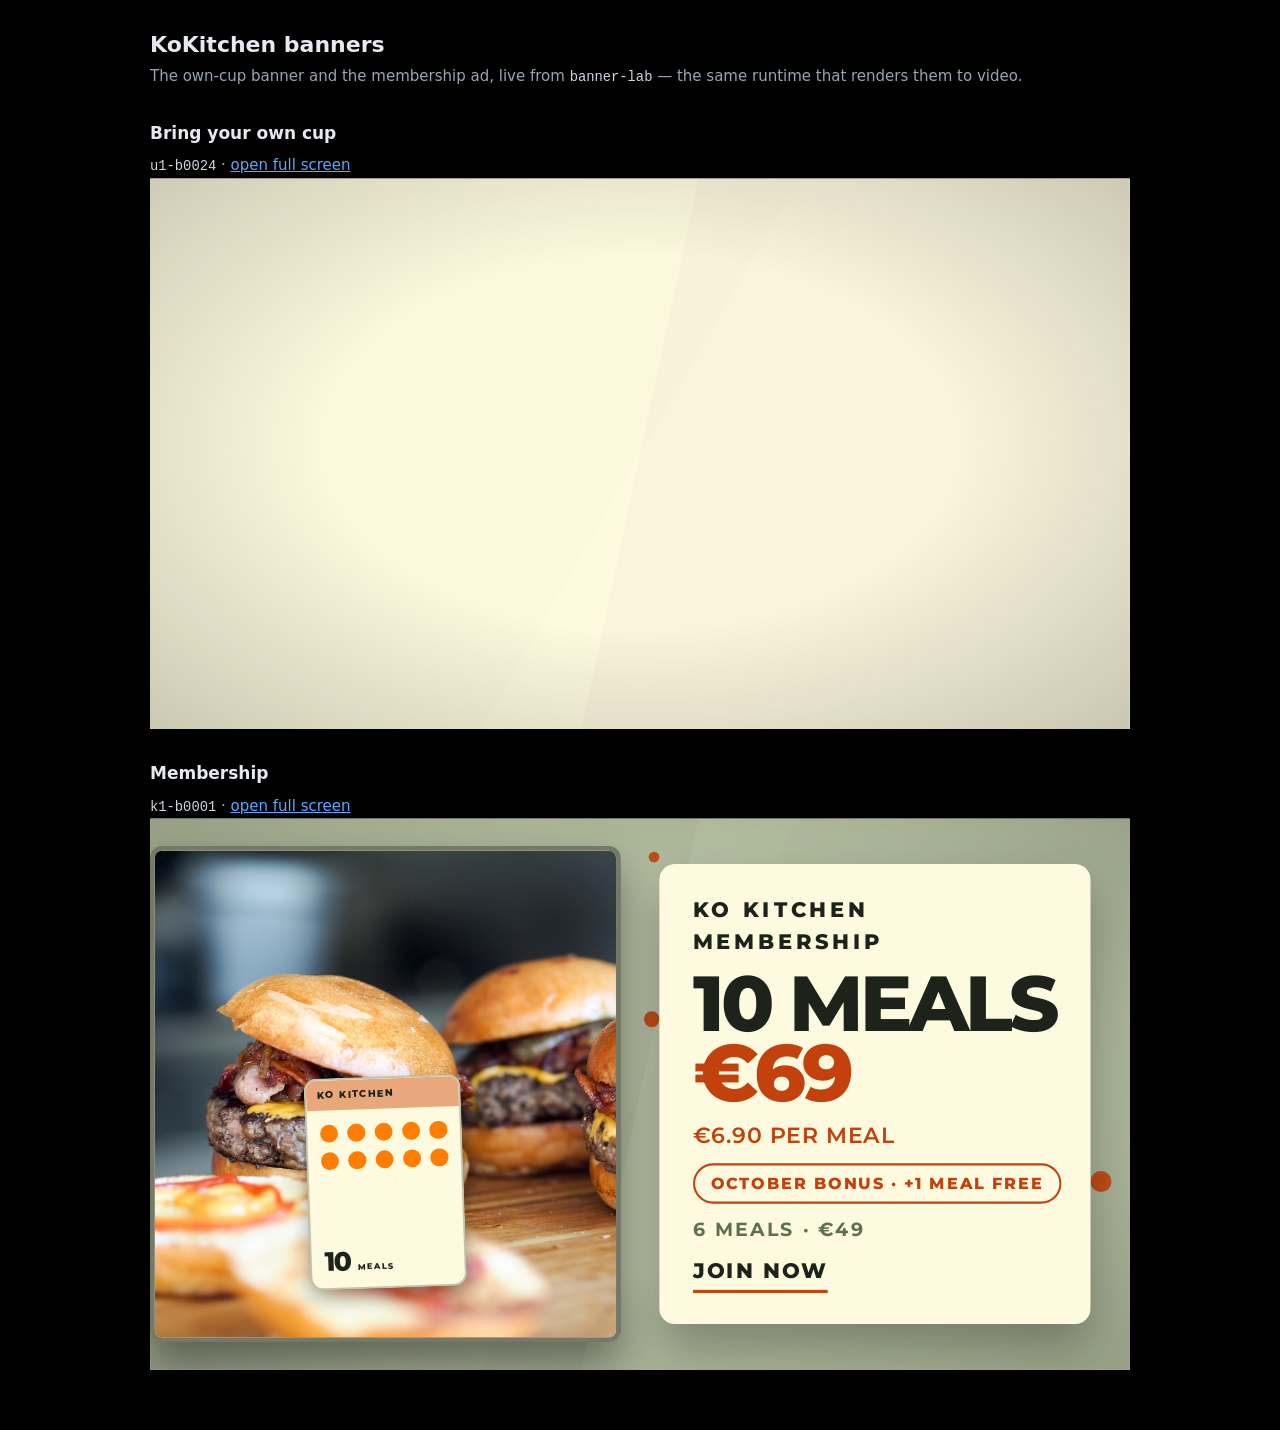
<file: index.html>
<!doctype html>
<html lang="en">
<head>
<meta charset="utf-8">
<meta name="viewport" content="width=device-width, initial-scale=1">
<title>KoKitchen banners — own cup and membership</title>
<link rel="icon" href="data:,">
<link rel="stylesheet" href="lab.css">
<link rel="stylesheet" href="play.css">
</head>
<body>
<div class="wrap">
  <h1>KoKitchen banners</h1>
  <p class="sub">The own-cup banner and the membership ad, live from <code>banner-lab</code> — the same
  runtime that renders them to video.</p>

  <h2>Bring your own cup</h2>
  <p class="meta"><code>u1-b0024</code> · <a href="own-cup.html">open full screen</a></p>
  <div class="frame" id="byoc"></div>

  <h2>Membership</h2>
  <p class="meta"><code>k1-b0001</code> · <a href="membership.html">open full screen</a></p>
  <div class="frame" id="membership"></div>
</div>
<script src="vendor/gsap.min.js"></script>
<script>
  const fail = (m) => { const d = document.createElement("div"); d.className = "error"; d.textContent = m; document.body.appendChild(d); };
  window.addEventListener("error", (e) => fail(`${e.message} @ ${e.filename || "?"}:${e.lineno || 0}`));
  window.addEventListener("unhandledrejection", (e) => fail(`rejected: ${e.reason}`));
</script>
<script type="module">
  import { play } from "./play.mjs";
  await Promise.all([
    play("u1-b0024", document.getElementById("byoc")),
    play("k1-b0001", document.getElementById("membership")),
  ]);
</script>
</body>
</html>
</file>
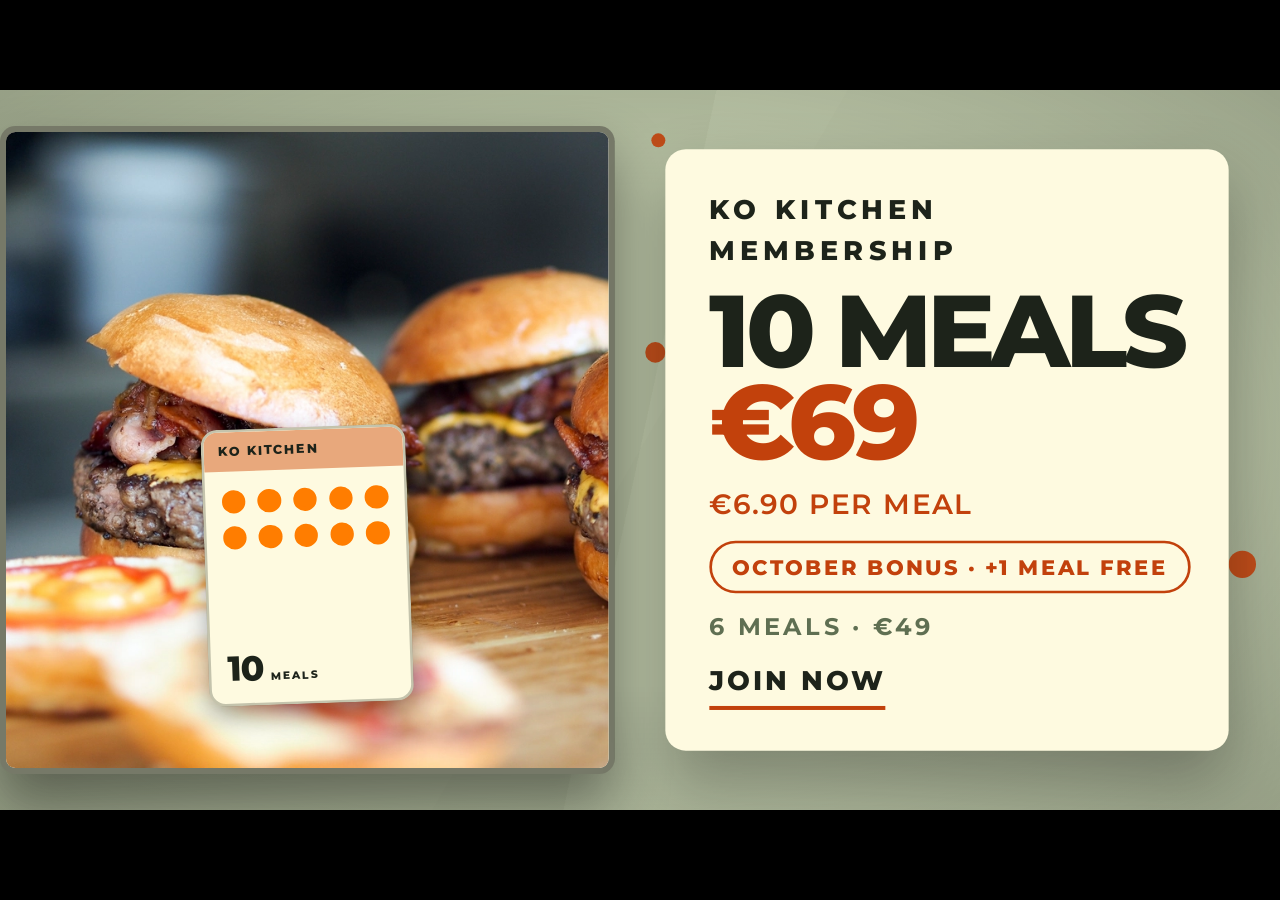
<file: membership.html>
<!doctype html>
<html lang="en">
<head>
<meta charset="utf-8">
<meta name="viewport" content="width=device-width, initial-scale=1">
<title>Membership ad — KoKitchen banner</title>
<link rel="icon" href="data:,">
<link rel="stylesheet" href="lab.css">
<link rel="stylesheet" href="play.css">
</head>
<body>
<div id="host"></div>
<script src="vendor/gsap.min.js"></script>
<script>
  const fail = (m) => { const d = document.createElement("div"); d.className = "error"; d.textContent = m; document.body.appendChild(d); };
  window.addEventListener("error", (e) => fail(`${e.message} @ ${e.filename || "?"}:${e.lineno || 0}`));
  window.addEventListener("unhandledrejection", (e) => fail(`rejected: ${e.reason}`));
</script>
<script type="module">
  import { play } from "./play.mjs";
  // `k1-b0001` is the Membership deck's first Banner: 10 MEALS · €69, €6.90 per meal, October
  // bonus, 6 meals · €49, JOIN NOW. Any other id in banners.json works through ?id=.
  const id = new URLSearchParams(location.search).get("id") || "k1-b0001";
  await play(id, document.getElementById("host"));
</script>
</body>
</html>
</file>
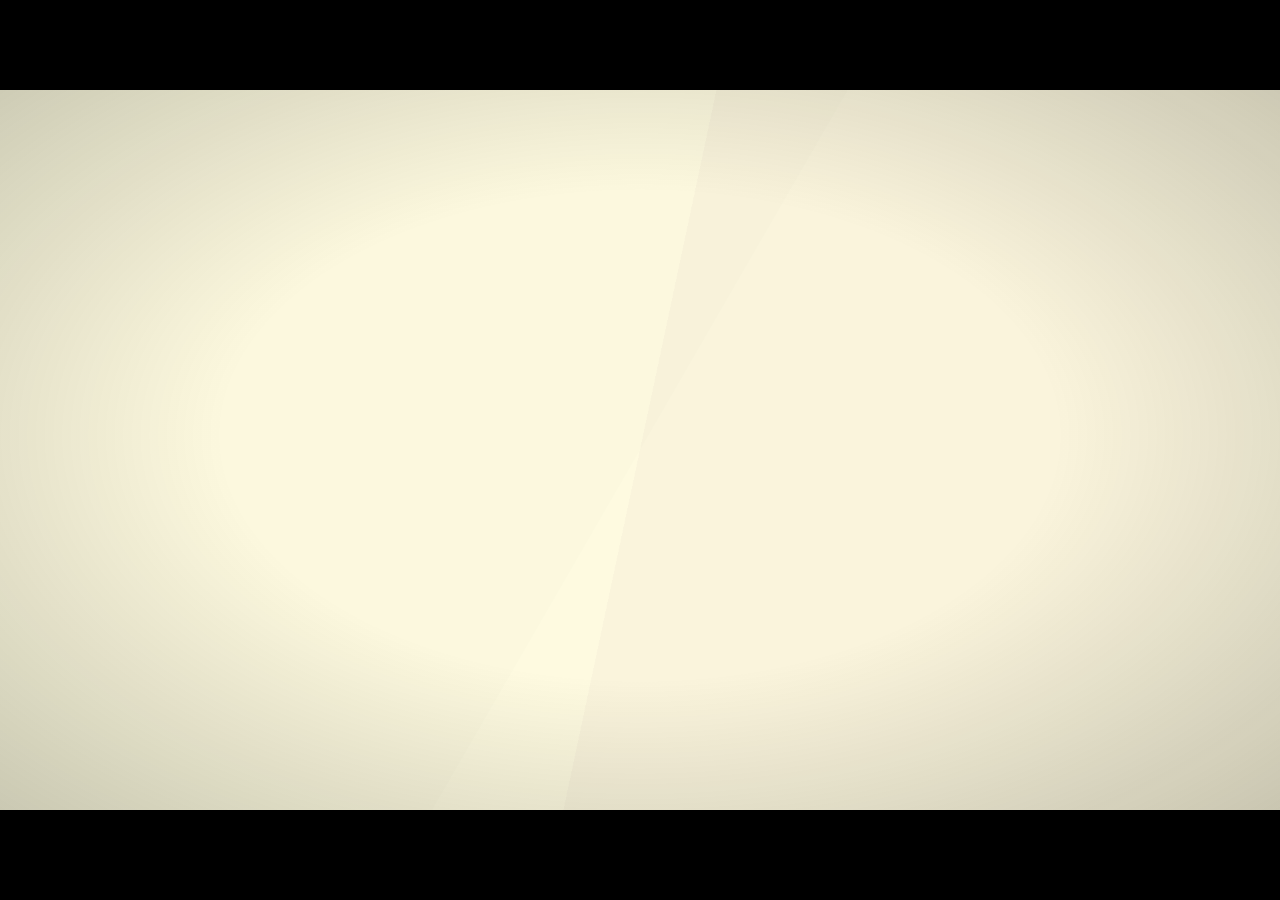
<file: own-cup.html>
<!doctype html>
<html lang="en">
<head>
<meta charset="utf-8">
<meta name="viewport" content="width=device-width, initial-scale=1">
<title>Bring your own cup — KoKitchen banner</title>
<link rel="icon" href="data:,">
<link rel="stylesheet" href="lab.css">
<link rel="stylesheet" href="play.css">
</head>
<body>
<div id="host"></div>
<script src="vendor/gsap.min.js"></script>
<script>
  // A module that throws never reaches its own handler, so the reporter must be classic.
  const fail = (m) => { const d = document.createElement("div"); d.className = "error"; d.textContent = m; document.body.appendChild(d); };
  window.addEventListener("error", (e) => fail(`${e.message} @ ${e.filename || "?"}:${e.lineno || 0}`));
  window.addEventListener("unhandledrejection", (e) => fail(`rejected: ${e.reason}`));
</script>
<script type="module">
  import { play } from "./play.mjs";
  // `u1-b0024` is the own-cup Banner we rendered to video (`tv-poster.mjs`). Any other id in
  // banners.json works through ?id=.
  const id = new URLSearchParams(location.search).get("id") || "u1-b0024";
  await play(id, document.getElementById("host"));
</script>
</body>
</html>
</file>
<file: lab.css>
/*
 * lab.css — the banner design system for the lab.
 *
 * Every banner is authored at 1920x1080 and previewed with a CSS transform, so one
 * stylesheet covers both the gallery thumbnail and the full-size render.
 *
 * All inner sizes are `calc(var(--u) * N)`. `--u` is set per banner by lab.js
 * (min(width, height*1.78)/100 = 19.2px at 1080p).
 *
 * Two rules shape everything else:
 *   1. The background always moves. It is three oversized gradient sheets sliding past each
 *      other on an `alternate` ease, never a still image.
 *   2. Text only ever sits on `--panel`, never on the sliding background. That is what makes
 *      a moving background safe: the panel is opaque enough that the text contrast is a
 *      property of the palette, not of whatever colour happens to be sliding past.
 */

/* ------------------------------------------------------------------ type */
/* KoKitchen is Montserrat. Self-hosted so a render never depends on the network. */
@font-face { font-family: "Montserrat"; font-style: normal; font-weight: 400; font-display: block; src: url("vendor/montserrat-latin-400.woff2") format("woff2"); }
@font-face { font-family: "Montserrat"; font-style: normal; font-weight: 500; font-display: block; src: url("vendor/montserrat-latin-500.woff2") format("woff2"); }
@font-face { font-family: "Montserrat"; font-style: normal; font-weight: 600; font-display: block; src: url("vendor/montserrat-latin-600.woff2") format("woff2"); }
@font-face { font-family: "Montserrat"; font-style: normal; font-weight: 700; font-display: block; src: url("vendor/montserrat-latin-700.woff2") format("woff2"); }
@font-face { font-family: "Montserrat"; font-style: normal; font-weight: 800; font-display: block; src: url("vendor/montserrat-latin-800.woff2") format("woff2"); }
@font-face { font-family: "Anton"; font-style: normal; font-weight: 400; font-display: block; src: url("vendor/anton-latin-400.woff2") format("woff2"); }
/* The Deli Club source sets its headline and its figure in a high-contrast serif. Playfair
   Display is the closest OFL match to it, so the campaign's type treatment has one; the
   general decks do not use it, because the house voice is Montserrat and Anton. Variable
   font: one file covers 400-900. */
@font-face { font-family: "Playfair Display"; font-style: normal; font-weight: 400 900; font-display: block; src: url("vendor/playfair-display-latin-var.woff2") format("woff2"); }

/* ------------------------------------------------------------------ shell */
.bn {
  position: relative;
  width: var(--w);
  height: var(--h);
  overflow: hidden;
  background: var(--bg);
  color: var(--ink);
  /* Which side of its box the photo is anchored to. `faceEdge()` moves it off 50% for a photo
     that declares a sliced edge, so the cut lands on the canvas border instead of mid-frame. */
  --edge-x: 50%;
  font-family: "Montserrat", system-ui, -apple-system, "Helvetica Neue", Arial, sans-serif;
  font-weight: 500;
  isolation: isolate;
  user-select: none;
}
.bn * { box-sizing: border-box; margin: 0; }
.bn__layer { position: absolute; inset: 0; }

/* ------------------------------------------------------------------ background
 * The brief's effect, exactly: a hard 50/50 split of two colours, thrown to twice the
 * canvas width, sliding -25% -> +25% on an alternate ease. Three of them at different
 * speeds and directions never settle, which is what makes the banner feel alive even
 * while the copy is still.
 *
 * Each sheet's duration divides half the loop, so the composite is identical at t=0 and
 * t=LOOP and the export can loop without a jump.
 *
 * How FAR each sheet travels is scaled by --energy, which follows the Phase. A sheet is 2x
 * the canvas width and overhangs 50% on each side, so +-25% of its own width is exactly what
 * covers the canvas at energy 1; every lower value still covers it, and travels proportionally
 * less. The sheets never stop - they only stop competing with the copy.
 */
.bn__bg { position: absolute; inset: 0; z-index: 0; overflow: hidden; }
.bn__bgBase { position: absolute; inset: 0; }

/* Registered, so the value interpolates. An unregistered custom property is a string, and
 * `calc(-25% * var(--energy))` inside a keyframe would then never animate.
 *
 * The curve that drives it is NOT here: it lives in space.mjs as BG_ENERGY_CURVES and is
 * applied by the GSAP timeline, so that `seek(t)` freezes the background at the same moment
 * as the elements. `flat` is the control and never touches this value. */
@property --energy { syntax: "<number>"; inherits: true; initial-value: 1; }

.bn__slide {
  position: absolute;
  top: 0; bottom: 0; left: -50%; right: -50%;
  background-image: linear-gradient(var(--ang, -60deg), var(--a) 50%, var(--b) 50%);
  opacity: var(--op, .5);
  animation: kkSlide var(--dur, 3s) ease-in-out infinite;
  will-change: transform;
}
@keyframes kkSlide {
  0%   { transform: translateX(calc(-25% * var(--energy, 1))); }
  100% { transform: translateX(calc(25% * var(--energy, 1))); }
}

.bn__slide--stripes {
  background-image:
    repeating-linear-gradient(var(--ang), var(--a) 0 calc(var(--u) * 2.2), transparent calc(var(--u) * 2.2) calc(var(--u) * 4.4)),
    linear-gradient(var(--ang), var(--a) 50%, var(--b) 50%);
}
.bn__slide--dots {
  background-image:
    radial-gradient(circle, var(--a) 0 calc(var(--u) * 1.05), transparent calc(var(--u) * 1.05)),
    linear-gradient(var(--ang), var(--a) 50%, var(--b) 50%);
  background-size: calc(var(--u) * 8) calc(var(--u) * 8), 100% 100%;
}
.bn__slide--rays {
  background-image:
    repeating-conic-gradient(from 0deg at 50% 50%, var(--a) 0 5deg, transparent 5deg 15deg),
    linear-gradient(var(--ang), var(--a) 50%, var(--b) 50%);
}
.bn__slide--mesh {
  background-image:
    radial-gradient(ellipse 60% 60% at 28% 30%, var(--a) 0%, transparent 62%),
    radial-gradient(ellipse 55% 55% at 74% 68%, var(--b) 0%, transparent 60%),
    linear-gradient(var(--ang), var(--a) 50%, var(--b) 50%);
}

/* a soft vignette so type and product keep their edge over a busy background */
.bn__vignette {
  position: absolute; inset: 0; z-index: 1; pointer-events: none;
  background: radial-gradient(ellipse at 50% 48%, transparent 46%, rgba(0, 0, 0, .34) 100%);
}
.bn--light .bn__vignette {
  background: radial-gradient(ellipse at 50% 48%, transparent 46%, rgba(29, 35, 26, .22) 100%);
}

/* The light a `spotlight-hero` Hook wins attention with.
 *
 * A layer rather than a filter on the object: a bloom has to be *behind* the cup to read as light
 * on the ground, and it has to be able to move on its own beat, which a filter cannot. It is the
 * only element a communication hypothesis adds, and it is only built when the Hook's plan asks for
 * one, so no Banner without a Hook has it.
 *
 * It is anchored on `--glow-x`/`--glow-y`, which the renderer sets to sit under the product
 * whichever side the layout put it on - the same anchor a future spotlight treatment would use.
 * `opacity: 0` in the stylesheet, not in the timeline: a Banner that never builds a timeline (a
 * Composition still, a contact sheet) must not show a light that only a timeline can take away. */
.bn__halo {
  position: absolute; inset: -8%; z-index: 2; pointer-events: none; opacity: 0;
  background: radial-gradient(
    closest-side at var(--glow-x, 72%) var(--glow-y, 48%),
    color-mix(in srgb, var(--accent) 74%, transparent) 0%,
    color-mix(in srgb, var(--accent) 34%, transparent) 44%,
    transparent 76%);
}

/* ------------------------------------------------------------------ decorations */
.bn__decor { position: absolute; inset: 0; z-index: 2; pointer-events: none; }
.bn__decor > * { position: absolute; }
.bn__decor svg { width: 100%; height: 100%; display: block; }

.bn__splash { border-radius: 50% 42% 55% 45% / 48% 52% 44% 56%; background: var(--accent); opacity: .82; }
.bn__ring { border-radius: 50%; border: calc(var(--u) * .7) solid var(--accent); }
.bn__ring--dashed { border-style: dashed; }
.bn__dot { border-radius: 50%; background: var(--accent2); }
.bn__star { background: var(--accent2); clip-path: polygon(50% 0%, 60% 38%, 100% 50%, 60% 62%, 50% 100%, 40% 62%, 0% 50%, 40% 38%); }
.bn__streak { background: var(--accent); border-radius: calc(var(--u) * 1); transform: rotate(-24deg); }
.bn__bubble { border-radius: 50%; border: calc(var(--u) * .35) solid color-mix(in srgb, var(--accent) 62%, transparent); }
.bn__doodle { border-radius: 50%; border: calc(var(--u) * .5) solid var(--accent); opacity: .55; }
/* the campaign's marks: a dot and a tick, small and in the accent, never a shape that could be
   mistaken for a product or a second headline */
.bn__pip { border-radius: 50%; background: var(--accent); opacity: .9; }
.bn__tick { background: var(--accent); border-radius: calc(var(--u) * .3); opacity: .85; }
.bn__flame { background: linear-gradient(0deg, var(--accent) 0%, var(--accent2) 100%);
  clip-path: polygon(50% 0%, 68% 30%, 82% 18%, 88% 52%, 100% 66%, 78% 100%, 22% 100%, 0% 66%, 12% 52%, 18% 18%, 32% 30%); }

/* ------------------------------------------------------------------ product media */
.bn__media { position: absolute; z-index: 3; display: flex; align-items: center; justify-content: center; }
.bn__img { width: 100%; height: 100%; object-fit: cover; object-position: var(--edge-x) 50%; display: block; }
/* Mirroring a sliced photo, not the box: the standalone `scale` property, so a treatment that
   rotates `.bn__media` with `transform` and a Timeline that animates it are both unaffected. */
.bn--mirror .bn__img { scale: -1 1; }

/* cutoutFloat — the photo floats free, so it must already have alpha */
.bn--prod-cutoutFloat .bn__img {
  object-fit: contain;
  filter: drop-shadow(0 calc(var(--u) * 1.6) calc(var(--u) * 2.2) rgba(0, 0, 0, .42));
}
.bn--prod-framed .bn__media { background: var(--panel); border-radius: calc(var(--u) * 1.2); overflow: hidden;
  box-shadow: 0 calc(var(--u) * 2.2) calc(var(--u) * 4.2) rgba(0, 0, 0, .42);
  /* ink is light on a dark palette and dark on a light one, so one rule frames both */
  border: calc(var(--u) * .5) solid color-mix(in srgb, var(--ink) 60%, transparent); }
.bn--prod-circleMask .bn__media { border-radius: 50%; overflow: hidden; border: calc(var(--u) * 1.1) solid var(--accent);
  box-shadow: 0 calc(var(--u) * 1.8) calc(var(--u) * 3.6) rgba(0, 0, 0, .38); }
.bn--prod-tiltedCard .bn__media { background: var(--panel); overflow: hidden; border-radius: calc(var(--u) * 1.2);
  transform: rotate(-3.4deg); box-shadow: calc(var(--u) * 1.4) calc(var(--u) * 1.8) 0 var(--accent); }
.bn--prod-bottomCrop .bn__media { overflow: hidden; }
.bn--prod-bottomCrop .bn__img { object-fit: cover; object-position: var(--edge-x) 32%; }
.bn--prod-polaroid .bn__media { background: #FFFFFF; padding: calc(var(--u) * 1.1) calc(var(--u) * 1.1) calc(var(--u) * 4.2);
  transform: rotate(2.6deg); box-shadow: 0 calc(var(--u) * 2) calc(var(--u) * 3.6) rgba(0, 0, 0, .4); }
.bn--prod-polaroid .bn__img { border-radius: calc(var(--u) * .2); }
.bn--prod-arch .bn__media { overflow: hidden; border-radius: 50% 50% calc(var(--u) * 1.4) calc(var(--u) * 1.4) / 42% 42% calc(var(--u) * 1.4) calc(var(--u) * 1.4); }

/* ---- the Membership card ---------------------------------------------------------------
 * A drawn object, not a photo, and not a ground. It sits ON the composition the way a product
 * photo does, so its colours come from the reference artwork rather than from the Banner's
 * palette - with two of the three taken from the brand tokens, so it cannot drift off brand.
 *
 * The reference is `brand/punch-card-koki.jpg`: a rounded card, a tan band carrying the brand,
 * a grid of punch circles, and the count. This is the motif, not a copy - the count is ten
 * because the offer is ten meals, and the wording is the campaign's own.
 *
 * Its size, rotation and placement are the `card` axis: none, support, hero, tilt, crop,
 * behind. The card must reinforce "membership" without becoming the message, so even `hero` is
 * smaller than the copy panel and every placement keeps clear of the words - a card that tucks
 * behind the panel is clipped by it, because the panel is opaque and paints above this layer.
 */
.bn__card {
  /* the one colour that is not a brand token: the tan band of the reference card. The body is
     kk-cream and the punches are kk-orange, so the card reads as an object in the brand. */
  --card-band: #E8A87C;
  --card-w: 16;
  --cw: calc(var(--u) * var(--card-w));
  position: absolute; z-index: 3;
  left: var(--card-x, 76%); top: var(--card-y, 66%);
  translate: calc(-50% + var(--card-dx, 0%)) calc(-50% + var(--card-dy, 0%));
  rotate: var(--card-rot, 0deg);
  width: var(--cw); aspect-ratio: .74;
  background: #FEFAE0; color: #1D231A;
  border: calc(var(--u) * .24) solid color-mix(in srgb, #1D231A 26%, transparent);
  border-radius: calc(var(--cw) * .08);
  box-shadow: 0 calc(var(--cw) * .05) calc(var(--cw) * .12) rgba(0, 0, 0, .34);
  overflow: hidden;
  display: flex; flex-direction: column;
}
.bn__cardHead {
  background: var(--card-band); padding: calc(var(--cw) * .05) calc(var(--cw) * .07);
}
.bn__cardBrand { display: block; font-weight: 800; text-transform: uppercase; letter-spacing: .14em; font-size: calc(var(--cw) * .062); white-space: nowrap; }
.bn__cardBody { flex: 1; display: flex; flex-direction: column; justify-content: space-between;
  padding: calc(var(--cw) * .09) calc(var(--cw) * .08); }
.bn__punches { display: grid; grid-template-columns: repeat(5, 1fr); gap: calc(var(--cw) * .06); }
.bn__punch { aspect-ratio: 1; border-radius: 50%; border: calc(var(--cw) * .026) solid #FF7D00; }
.bn__punch--used { background: #FF7D00; }
.bn__cardFoot { display: flex; align-items: baseline; gap: calc(var(--cw) * .04); }
.bn__cardCount { font-weight: 800; font-size: calc(var(--cw) * .17); line-height: .86; letter-spacing: -.04em; }
.bn__cardUnit { font-weight: 800; text-transform: uppercase; letter-spacing: .16em; font-size: calc(var(--cw) * .052); }

/* the placements. `support` is a card you notice second; `hero` is a card you notice first, and
   still not before the offer; `tilt` is a small pile of two, because "tilted/layered" is a
   different idea from "tilted"; `crop` runs off the edge of the canvas, which is what makes it
   read as an object in a larger scene; `behind` tucks under the copy panel and is clipped by it.
   `crop` pushes outwards, away from the copy, which is the direction the layout already knows. */
.bn--card-support .bn__card { --card-w: 11; --card-rot: -4deg; }
.bn--card-hero .bn__card { --card-w: 16; --card-rot: -2deg; }
.bn--card-tilt .bn__card--front { --card-w: 13; --card-rot: -8deg; }
.bn--card-tilt .bn__card--back { --card-w: 13; --card-rot: 4deg; --card-dx: 4%; --card-dy: 5%; opacity: .92; }
.bn--card-crop .bn__card { --card-w: 18; --card-rot: -3deg;
  --card-dx: calc(-1 * var(--card-tuck-x, 0%)); --card-dy: calc(-1 * var(--card-tuck-y, 0%) + 8%); }
.bn--card-behind .bn__card { --card-w: 15; --card-dx: var(--card-tuck-x, 0%); --card-dy: var(--card-tuck-y, 0%); }

/* ------------------------------------------------------------------ copy panel
 * The one rule that makes a moving background safe. 94% opaque is enough to hold 4.5:1 for
 * every text colour in every palette while the colour behind it is still faintly visible
 * and moving.
 */
.bn__copy {
  position: absolute; z-index: 4;
  display: flex; flex-direction: column; align-items: flex-start;
  gap: calc(var(--u) * 1.2);
  max-width: 100%;
  /* the ceiling fitCopy shrinks against; layouts that share the canvas lower it */
  max-height: 84%;
  padding: calc(var(--u) * 3.2) calc(var(--u) * 3.4);
  /* fully opaque, on purpose. Any show-through makes the panel's contrast a function of
     whatever photo is behind it, and over a high-contrast food shot it reads as a smudge
     rather than as depth. The panel is the one surface the whole colour system rests on. */
  background: var(--panel);
  border-radius: calc(var(--u) * 1.6);
  box-shadow: 0 calc(var(--u) * 2.4) calc(var(--u) * 5) rgba(0, 0, 0, .30);
}
.bn__kicker, .bn__headline, .bn__sub, .bn__cta { position: relative; }
.bn__headline {
  font-family: "Montserrat", sans-serif;
  font-weight: 800;
  text-transform: uppercase;
  line-height: .94;
  letter-spacing: -.022em;
  font-size: calc(var(--u) * var(--hl, 6) * var(--dirScale, 1) * var(--type-scale, 1));
  display: flex; flex-direction: column; align-items: flex-start;
}
.bn__line { display: block; white-space: nowrap; }
.bn__kicker {
  font-weight: 800; text-transform: uppercase; letter-spacing: .24em;
  font-size: calc(var(--u) * var(--kick, 1.7));
  color: var(--accent);
}
.bn__sub {
  font-weight: 600; text-transform: uppercase; letter-spacing: .1em;
  font-size: calc(var(--u) * 1.9);
  color: var(--accent);
  white-space: nowrap;
}
/* The quiet second offer. The only element in the stack that is deliberately quiet: if it
   competes with the hero price it is doing the wrong job. Whether it helps the sale at all is
   one of the things the campaign deck is asking, which is why it is a slot and not a constant. */
.bn__note {
  font-weight: 700; text-transform: uppercase; letter-spacing: .14em;
  font-size: calc(var(--u) * 1.5);
  color: var(--muted);
  white-space: nowrap;
}

/* The bonus, and how it is set. It has to be highly visible and it must never be louder than the
   offer it decorates, so every treatment is the accent used as a surface behind the bonus's own
   words - never a shape big enough to compete with the price. `none` is the campaign's control:
   a bonus stated quietly, which is the version to beat.
   `nowrap` on the bonus, the per-meal working and the second plan: they are supporting lines, and
   a supporting line that breaks in half stops being one. The fit pass shrinks an over-wide line
   to the panel, so a line that cannot fit gets smaller rather than wrapping. */
.bn__bonus {
  font-weight: 800; text-transform: uppercase; letter-spacing: .1em;
  font-size: calc(var(--u) * 1.9);
  white-space: nowrap;
}
.bn--bonus-strap .bn__bonus {
  background: var(--accent); color: var(--on-accent);
  padding: calc(var(--u) * .6) calc(var(--u) * 1.3);
}
.bn--bonus-ribbon .bn__bonus {
  background: var(--accent); color: var(--on-accent);
  padding: calc(var(--u) * .6) calc(var(--u) * 2.1) calc(var(--u) * .6) calc(var(--u) * 1.3);
  clip-path: polygon(0 0, 100% 0, calc(100% - var(--u) * 1.4) 50%, 100% 100%, 0 100%);
  rotate: -1.2deg;
}
.bn--bonus-badge .bn__bonus {
  background: var(--panel); color: var(--accent);
  border: calc(var(--u) * .26) solid var(--accent); border-radius: 999px;
  padding: calc(var(--u) * .6) calc(var(--u) * 1.6);
}
.bn--bonus-highlight .bn__bonus {
  color: var(--accent); border-bottom: calc(var(--u) * .42) solid var(--accent);
  padding-bottom: calc(var(--u) * .22);
}
.bn__cta {
  font-weight: 800; text-transform: uppercase; letter-spacing: .12em;
  font-size: calc(var(--u) * 1.8);
}

/* ---- type treatments ---- */
.bn--type-whiteCaps { --hl: 6.4; }
.bn--type-whiteCaps .bn__headline { color: var(--ink); }

.bn--type-twoTone { --hl: 6.6; }
.bn--type-twoTone .bn__line:nth-child(2n) { color: var(--accent); }
.bn--type-twoTone .bn__line:nth-child(2n+1) { color: var(--ink); }

.bn--type-outline { --hl: 6.8; }
.bn--type-outline .bn__headline { color: transparent; -webkit-text-stroke: calc(var(--u) * .24) var(--ink); }
.bn--type-outline .bn__line:nth-child(2n) { color: var(--accent); -webkit-text-stroke: 0; }

.bn--type-ribbonKicker .bn__kicker {
  background: var(--accent); color: var(--on-accent);
  padding: calc(var(--u) * .5) calc(var(--u) * 1.4);
  transform: rotate(-1.6deg);
  letter-spacing: .18em;
}

.bn--type-boxed { --hl: 5.4; }
.bn--type-boxed .bn__headline { background: var(--accent); color: var(--on-accent);
  padding: calc(var(--u) * .8) calc(var(--u) * 1.5); width: fit-content; max-width: 100%; }

.bn--type-mixedBox { --hl: 6.2; }
.bn--type-mixedBox .bn__line:nth-child(2n) { background: var(--accent); color: var(--on-accent); padding: 0 calc(var(--u) * .7); align-self: flex-start; }

.bn--type-stacked { --hl: 8.2; }
.bn--type-stacked .bn__headline { letter-spacing: -.045em; line-height: .88; }

.bn--type-shadowPop { --hl: 6.2; }
/* the shadow is accent2, not accent: on the palettes where accent and ink are the same
   colour a same-colour shadow just thickens the letterform instead of offsetting it */
.bn--type-shadowPop .bn__headline { color: var(--ink); text-shadow: calc(var(--u) * .34) calc(var(--u) * .34) 0 var(--accent2); }

.bn--type-editorial { --hl: 5.6; }
.bn--type-editorial .bn__headline { font-family: "Anton", "Montserrat", sans-serif; font-weight: 400; letter-spacing: .005em; line-height: .98; }
.bn--type-editorial .bn__kicker { letter-spacing: .3em; }

.bn--type-ticket { --hl: 5.6; }
.bn--type-ticket .bn__headline { color: var(--ink); }
.bn--type-ticket .bn__line { background: var(--ink); color: var(--panel); padding: 0 calc(var(--u) * .8); margin-bottom: calc(var(--u) * .4); }
.bn--type-ticket .bn__line:nth-child(2n) { background: var(--accent); color: var(--on-accent); }

.bn--type-ribbonKicker .bn__kicker { color: var(--on-accent); }
.bn--type-mixedBox .bn__kicker { color: var(--accent); }
.bn--type-boxed .bn__sub, .bn--type-ticket .bn__sub { color: var(--ink); }
.bn--type-shadowPop .bn__sub { color: var(--ink); }
.bn--type-editorial .bn__sub { color: var(--muted); }

/* ---- the campaign's type treatments ---------------------------------------------------
 * The Membership campaign is typography-led: the offer has to be understood in under a second,
 * and the value is the hero. These are the two treatments that exist to make that true - one by
 * size, one by surface - plus the general ones the campaign draws from.
 */
/* the figure is half again as big as the words it belongs to, and carries the accent. The
   reading order is the offer, then the price - which is the order the ad is actually sold in. */
.bn--type-priceHero { --hl: 6.0; }
.bn--type-priceHero .bn__headline { line-height: .9; }
.bn--type-priceHero .bn__fig { font-size: 1.5em; letter-spacing: -.04em; }
/* the offer sits in a solid accent strap, the way a price bar does in a shop window. The strap
   is the loudest surface on the canvas, which is the point: it is the value, not a decoration. */
.bn--type-offerStrap { --hl: 5.4; }
.bn--type-offerStrap .bn__headline {
  background: var(--accent); color: var(--on-accent);
  padding: calc(var(--u) * 1.4) calc(var(--u) * 2);
  border-radius: calc(var(--u) * .5);
  line-height: 1;
}
.bn--type-offerStrap .bn__kicker,
.bn--type-offerStrap .bn__sub { color: var(--ink); }

/* ---- the Deli Club campaign's type treatment ------------------------------------------
 * The source sets the words and the figure in a serif and the label in a sans, so this is the
 * one treatment that changes family rather than scale: the headline in Playfair Display, the
 * figure half again as large, and the kicker left in Montserrat, which is what makes the pill
 * read as a label on the ad rather than as a piece of the headline.
 */
.bn--type-deliSerif { --hl: 6.8; }
.bn--type-deliSerif .bn__headline {
  font-family: "Playfair Display", serif;
  font-weight: 500;
  text-transform: none;
  letter-spacing: -.012em;
  line-height: 1.0;
}
.bn--type-deliSerif .bn__fig { font-size: 1.34em; }

/* ---- the club's hierarchy -------------------------------------------------------------
 * Two lines and a label. The label is the source's pill and it is the only filled surface in
 * the lockup; the words take the ground's own colour and the figure carries the accent, which
 * is the order the poster is read in. There is no third surface to spend, and the decks are
 * held to that: the accent appears once.
 *
 * Both of the club's campaigns read the same way, so both are named by the same rules. The cup
 * offer has no label, which is why the pill rule is scoped to the label element and not to the
 * lockup: with no label there is nothing to paint.
 */
.bn--copy-deliclub .bn__kicker,
.bn--copy-byoc .bn__kicker {
  background: var(--accent); color: var(--on-accent);
  font-weight: 700; text-transform: none; letter-spacing: .02em;
  font-size: calc(var(--u) * 2.3);
  border-radius: 999px;
  padding: calc(var(--u) * .8) calc(var(--u) * 2.4);
}
.bn--copy-deliclub .bn__fig,
.bn--copy-byoc .bn__fig { color: var(--accent); }
/* the figure is the accent in every treatment except the one that already paints the offer's own
   surface: `ticket` fills the second line with the accent, and an accent figure on an accent bar
   is an invisible price. Inheriting the bar's own text colour is what keeps it readable. */
.bn--copy-deliclub.bn--type-ticket .bn__fig,
.bn--copy-byoc.bn--type-ticket .bn__fig { color: inherit; }
/* the two lines are one statement, so they are set tight against each other; the gap between
   the label and them stays the panel's own */
.bn--copy-deliclub .bn__line,
.bn--copy-byoc .bn__line { line-height: 1.04; }

/* ---- the campaign's hierarchy ---------------------------------------------------------
 * One ground, one text colour, zero or one accent - and the accent is spent on the figure and
 * the CTA, never on a third surface. The title is set large enough to read as a title, the
 * per-meal working is the one line that is quiet but still readable, and the second plan is
 * quieter than that. Everything else is scale, grouping and spacing, which is where the
 * typographic authority of the deck comes from.
 */
.bn--copy-membership .bn__kicker { font-size: calc(var(--u) * 2.1); letter-spacing: .2em; color: var(--ink); }
.bn--copy-membership .bn__sub { font-size: calc(var(--u) * 2.2); letter-spacing: .06em; color: var(--accent); }
.bn--copy-membership .bn__note { font-size: calc(var(--u) * 1.9); }
.bn--copy-membership .bn__cta { font-size: calc(var(--u) * 2.1); }
/* the figure is the accent in every treatment except the two that already paint the offer's own
   surface, where inheriting that surface's text colour is what keeps the line readable */
.bn--copy-membership .bn__fig { color: var(--accent); }
.bn--copy-membership.bn--type-offerStrap .bn__fig,
.bn--copy-membership.bn--type-ticket .bn__fig { color: inherit; }

/* ---- the own-cup field -----------------------------------------------------------------
 * The campaign's lockup is two lines of one sentence: the instruction, then the reward. They are
 * set tight against each other because they are one statement, and the accent is spent on the
 * reward clause - which is what the field has been rolling towards for four seconds, so it is the
 * one thing on the canvas allowed to be loud.
 */
.bn--copy-owncup .bn__line { line-height: 1.04; }
.bn--copy-owncup .bn__fig { color: var(--accent); }
/* `priceLockup` sizes the figure line against the instruction, which is the same relationship the
   offer has in the words: "Get 10% off" is the reason "Bring your OWN." is being said. */
.bn--copy-owncup.bn--type-priceLockup .bn__line:not(:has(.bn__fig)) { font-weight: 600; }

/* ---- CTAs ---- */
.bn--cta-pill .bn__cta { background: var(--accent); color: var(--on-accent); border-radius: 999px;
  padding: calc(var(--u) * 1) calc(var(--u) * 2.6); }
.bn--cta-ribbon .bn__cta { background: var(--accent); color: var(--on-accent);
  padding: calc(var(--u) * .9) calc(var(--u) * 3) calc(var(--u) * .9) calc(var(--u) * 1.9);
  clip-path: polygon(0 0, 100% 0, calc(100% - var(--u) * 1.6) 50%, 100% 100%, 0 100%); }
.bn--cta-chipArrow .bn__cta { border: calc(var(--u) * .24) solid var(--ink); color: var(--ink); border-radius: 999px;
  padding: calc(var(--u) * .9) calc(var(--u) * 1.8); }
.bn--cta-chipArrow .bn__cta::after { content: " →"; }
.bn--cta-boxed .bn__cta { background: var(--ink); color: var(--panel); padding: calc(var(--u) * 1) calc(var(--u) * 2.4); }
.bn--cta-underline .bn__cta { color: var(--ink); border-bottom: calc(var(--u) * .32) solid var(--accent);
  padding-bottom: calc(var(--u) * .4); }
.bn--cta-badgeSquare .bn__cta { background: var(--accent); color: var(--on-accent);
  padding: calc(var(--u) * 1) calc(var(--u) * 2); border-radius: calc(var(--u) * .5); }
.bn--cta-none .bn__cta { display: none; }

/* ------------------------------------------------------------------ badge
 * The badge sits outside the copy panel, over the sliding background, so every badge paints
 * its own opaque fill and picks its own text colour against that fill.
 */
.bn__badge {
  position: absolute; z-index: 6; top: calc(var(--u) * 4); right: calc(var(--u) * 4);
  display: grid; place-items: center; text-align: center;
  font-weight: 800; text-transform: uppercase; letter-spacing: .1em;
  font-size: calc(var(--u) * 1.5); line-height: 1.15;
  filter: drop-shadow(0 calc(var(--u) * 1) calc(var(--u) * 2) rgba(0, 0, 0, .34));
}
.bn--badge-starburst .bn__badge {
  /* 17u and a .58 fit, not 16u and .46: the burst's points are at the extremes, so the text has
     the middle of the shape to itself. At .46 the campaign's "+1 MEAL FREE" fitted to about
     four pixels and stopped being a bonus anyone could read. */
  width: calc(var(--u) * 17); height: calc(var(--u) * 17);
  background: var(--accent); color: var(--on-accent); padding: 0; --fit: .58;
  clip-path: polygon(50% 0%, 60% 36%, 93% 7%, 74% 40%, 100% 50%, 74% 60%, 93% 93%, 60% 64%,
                     50% 100%, 40% 64%, 7% 93%, 26% 60%, 0% 50%, 26% 40%, 7% 7%, 40% 36%);
}
.bn--badge-circle .bn__badge { width: calc(var(--u) * 12); height: calc(var(--u) * 12); border-radius: 50%;
  background: var(--accent); color: var(--on-accent); padding: calc(var(--u) * 1); --fit: .86; }
.bn--badge-ribbon .bn__badge { background: var(--accent); color: var(--on-accent);
  padding: calc(var(--u) * 1) calc(var(--u) * 2.2); transform: rotate(-2.2deg);
  clip-path: polygon(0 0, 100% 0, 96% 100%, 4% 100%); }
.bn--badge-pill .bn__badge { background: var(--panel); color: var(--ink); border-radius: 999px;
  padding: calc(var(--u) * 1) calc(var(--u) * 2.4); border: calc(var(--u) * .24) solid var(--accent); }
.bn--badge-corner .bn__badge { top: 0; right: 0; background: var(--accent); color: var(--on-accent);
  padding: calc(var(--u) * 1.4) calc(var(--u) * 2.8); border-radius: 0 0 0 calc(var(--u) * 2.2); }
.bn--badge-seal .bn__badge { width: calc(var(--u) * 14); height: calc(var(--u) * 14); border-radius: 50%;
  border: calc(var(--u) * .38) dashed var(--accent);
  background: var(--panel); color: var(--ink); padding: calc(var(--u) * 1.2); --fit: .82; }
.bn--badge-none .bn__badge { display: none; }

/* ------------------------------------------------------------------ layouts */
.bn--lay-productLeft .bn__media { left: 0; top: 5%; width: 48%; height: 90%; }
/* where the card sits when a placement asks for one: the zone the copy is not in, and the\(n   direction it tucks when it is asked to go behind the panel. */
.bn--lay-productLeft { --card-x: 24%; --card-y: 66%; --card-tuck-x: 28%; }
.bn--lay-productLeft .bn__copy { left: 52%; right: 4%; top: 50%; translate: 0 -50%; }

.bn--lay-productRight .bn__media { right: 0; top: 5%; width: 48%; height: 90%; }
.bn--lay-productRight { --card-x: 76%; --card-y: 66%; --card-tuck-x: -28%; }
.bn--lay-productRight .bn__copy { left: 4%; right: 52%; top: 50%; translate: 0 -50%; }

.bn--lay-centerStack .bn__media { left: 27%; top: 2%; width: 46%; height: 44%; }
/* The panel is as wide as its content, not as wide as the layout allows. A fixed 76% left the
   campaign's short offer floating inside a panel with two thirds of it empty, which reads as a
   mistake rather than as a design. `translate` rather than `transform`, so it composes with
   anything a product treatment does. */
.bn--lay-centerStack .bn__copy { left: 50%; translate: -50% 0; bottom: 5%; align-items: center; text-align: center;
  /* the photo occupies the top 46%, so the panel may never grow into it */
  max-width: 76%; max-height: 47%; }
.bn--lay-centerStack .bn__headline { align-items: center; }
.bn--lay-centerStack { --card-x: 72%; --card-y: 21%; --card-tuck-y: 24%; }

.bn--lay-productBehind .bn__media { right: -2%; top: -4%; width: 62%; height: 108%; }
.bn--lay-productBehind .bn__copy { left: 4%; bottom: 8%; right: 54%; max-height: 72%; }
.bn--lay-productBehind { --card-x: 78%; --card-y: 58%; --card-tuck-x: -30%; }

.bn--lay-bottomBand .bn__media { right: 0; top: 0; width: 48%; height: 100%; }
.bn--lay-bottomBand .bn__copy { left: 4%; right: 52%; top: 50%; translate: 0 -50%; }
.bn--lay-bottomBand { --card-x: 76%; --card-y: 66%; --card-tuck-x: -28%; }

.bn--lay-diagonalSplit .bn__media { right: 3%; top: 6%; width: 45%; height: 88%; }
.bn--lay-diagonalSplit .bn__copy { left: 4%; right: 52%; top: 50%; translate: 0 -50%; }

/* `translate`, not `transform: translateY(-50%)`: a transform here would outrank the product's
   own `transform: rotate(...)` (same specificity, later in the file) and silently un-rotate
   polaroid and tiltedCard. The standalone property composes with `transform` instead. */
.bn--lay-circleMask .bn__media { right: 4%; top: 50%; width: 43%; aspect-ratio: 1; translate: 0 -50%; }
.bn--lay-circleMask .bn__copy { left: 4%; right: 52%; top: 50%; translate: 0 -50%; }
.bn--lay-circleMask { --card-x: 76%; --card-y: 64%; --card-tuck-x: -28%; }

.bn--lay-fullBleed .bn__media { inset: 0; width: 100%; height: 100%; }
.bn--lay-fullBleed .bn__copy { left: 5%; right: 34%; bottom: 6%; align-items: flex-start; max-height: 76%; }

.bn--lay-cornerScrim .bn__media { inset: 0; width: 100%; height: 100%; }
.bn--lay-cornerScrim .bn__copy { left: 5%; top: 7%; right: 46%; border-left: calc(var(--u) * .7) solid var(--accent); }

.bn--lay-topBanner .bn__media { right: 0; top: 0; width: 40%; height: 100%; }
.bn--lay-topBanner .bn__copy { left: 4%; right: 42%; top: 50%; translate: 0 -50%; }

/* every layout puts the badge in the corner the copy is not in */
.bn--lay-productLeft .bn__badge, .bn--lay-productBehind .bn__badge,
.bn--lay-bottomBand .bn__badge, .bn--lay-diagonalSplit .bn__badge,
.bn--lay-circleMask .bn__badge, .bn--lay-fullBleed .bn__badge {
  top: calc(var(--u) * 4); right: calc(var(--u) * 4);
}
.bn--lay-productRight .bn__badge, .bn--lay-centerStack .bn__badge {
  top: calc(var(--u) * 4); left: calc(var(--u) * 4); right: auto;
}
.bn--lay-cornerScrim .bn__badge { top: auto; bottom: calc(var(--u) * 5); right: calc(var(--u) * 5); }
.bn--lay-topBanner .bn__badge { top: calc(var(--u) * 3); right: calc(var(--u) * 3); }

/* ---- the cup field ---------------------------------------------------------------------
 * A wall of paper cups, rolling, and the reusable cup that crosses it and clears it away.
 *
 * The ground is a tiled background rather than a few dozen boxes: one image and a
 * `background-repeat` is a paint. It is its own element - `.bn__cups` - and not the field's own
 * background, because the wipe is a mask and a mask on the field would erase the cup that is doing
 * the erasing.
 *
 * `--sx`/`--sy`, `--speed` and `--wipe-x` are written by the Timeline, not by a CSS animation, so
 * `seek(t)` freezes the field at the pose the frame is of - the same reason the background-energy
 * curve is GSAP and not a keyframe. They are registered because an unregistered custom property is
 * a string, and `calc(var(--sx) * 1px)` on a string is invalid at computed-value time, so the field
 * would simply never move. The initial values are the states a Banner with no Timeline has to sit
 * in: no roll, no smear, and nothing wiped.
 *
 * The sheets are hidden and the base colour kept: the cups are spaced, and a sliding sheet read
 * through the gaps would put a second, unattributable motion on the same canvas. `bg` is still a
 * held axis, so the vector still describes the Banner - the field is drawn over it, not instead
 * of it.
 */
@property --sx { syntax: "<number>"; inherits: true; initial-value: 0; }
@property --sy { syntax: "<number>"; inherits: true; initial-value: 0; }
@property --speed { syntax: "<number>"; inherits: true; initial-value: 0; }
@property --wipe-x { syntax: "<number>"; inherits: true; initial-value: 9999; }
@property --trail { syntax: "<number>"; inherits: true; initial-value: 0; }

.bn--cupfield .bn__slide { display: none; }
.bn__cupfield { position: absolute; inset: 0; z-index: 0; overflow: hidden; }

/* The ground, and the only layer the wipe touches.
 *
 * `--wipe-x` is the wipe boundary in canvas pixels and `--wipe-soft` is the width of the dissolve:
 * the cups are solid to the left of the boundary and gone a dissolve's width to its right, so the
 * edge is the cup's own leading edge rather than a line. It is a mask and not a second element
 * painted over the top, because a cover is a colour and this is an absence - the ground behind the
 * wall has to show through.
 *
 * The stops are absolute lengths on a mask box that is one dissolve wider than the element. That is
 * the whole trick: a boundary that runs past the right edge has to be expressible, and a percentage
 * stop past 100% is not - Chrome rewrites the gradient and the mask comes out empty. In pixels the
 * box simply has room for the dissolve to sit off-canvas, and at the other end the boundary runs
 * behind the left edge and both stops collapse to zero, which is what "the view has been cleaned of
 * cups" has to mean. The registered initial value is a boundary past any canvas, so a Banner with
 * no Timeline shows the field. */
/* The container is the wipe and nothing else. It does not paint the wall, and it cannot: the wall
   is a stack of strips, and a mask on the container takes the whole stack with it, which is exactly
   what the wipe needs. */
.bn__cups {
  position: absolute; inset: 0;
  --wipe: linear-gradient(90deg, #000 calc(var(--wipe-x) * 1px),
    transparent calc(var(--wipe-x) * 1px + var(--wipe-soft)));
  -webkit-mask-image: var(--wipe);
  mask-image: var(--wipe);
  -webkit-mask-size: calc(100% + var(--wipe-soft)) 100%;
  mask-size: calc(100% + var(--wipe-soft)) 100%;
  -webkit-mask-repeat: no-repeat;
  mask-repeat: no-repeat;
}
/* One line of the grid, and the window its cups roll through.
 *
 * The strips are laid edge to edge and each is offset by exactly one cell, so the pattern is
 * continuous across them: a `background-position` of a whole cell is the same pixel as no offset at
 * all, and every strip therefore reads the same band of the tile. That is what lets one line roll
 * one way and the line beside it the other way without the grid coming apart - the seam falls in
 * the empty band between two rows of cups, where the tile has nothing to cut. */
.bn__cupstrip {
  position: absolute;
  background-image: url(photos2/scene/owncup-paper-tile.png);
  background-repeat: repeat;
  background-size: var(--tile) var(--tile);
  background-position: calc(var(--sx) * 1px) calc(var(--sy) * 1px);
}
/* Rows for a horizontal roll, columns for a vertical one: a strip is always a window the cups cross,
   never a band they slide along. The extra pixel of overlap keeps a sub-pixel rounding from opening
   a hairline between two strips. */
.bn__cups[data-axis="h"] .bn__cupstrip,
.bn__cups[data-axis="d"] .bn__cupstrip { left: 0; right: 0; top: var(--strip); height: calc(var(--tile) + 1px); }
.bn__cups[data-axis="v"] .bn__cupstrip { top: 0; bottom: 0; left: var(--strip); width: calc(var(--tile) + 1px); }
/* A roll that cannot be banded - the diagonal - is one layer across the whole canvas. */
.bn__cups[data-axis="still"] .bn__cupstrip,
.bn__cups[data-axis="wall"] .bn__cupstrip { inset: 0; }
/* The speed effect: two more copies of the same tile, dragged back along that strip's own roll and
   blurred, so the wall reads as moving rather than as having moved. They are pseudo-elements of the
   strip and not elements of their own, because they have to carry the strip's own mask and its own
   direction - a smear that survived the wipe, or that trailed the wrong way on the strips that
   counter-roll, is the one thing that would give the trick away.
 *
 * The offset comes from `--smear-x`/`--smear-y`, which the renderer points back down the roll, and
 * the strength from `--speed`, which the Timeline ties to the roll. At rest `--speed` is 0 and both
 * copies are invisible; the blur is still on them, but a layer at zero opacity is not composited. */
.bn__cupstrip::before, .bn__cupstrip::after {
  content: ""; position: absolute; inset: 0;
  background-image: url(photos2/scene/owncup-paper-tile.png);
  background-repeat: repeat;
  background-size: var(--tile) var(--tile);
}
.bn__cupstrip::before {
  background-position: calc(var(--sx) * 1px + var(--smear-x)) calc(var(--sy) * 1px + var(--smear-y));
  opacity: calc(var(--speed) * .85);
  filter: blur(calc(var(--tile) * .09));
}
.bn__cupstrip::after {
  background-position: calc(var(--sx) * 1px + var(--smear-x) * 2) calc(var(--sy) * 1px + var(--smear-y) * 2);
  opacity: calc(var(--speed) * .55);
  filter: blur(calc(var(--tile) * .2));
}
/* One cell of the grid, at rest. The hero cup is a box inside it rather than a positioned element
   of its own: a cup that stands *on* the ground is the idea, and an absolutely placed hero that
   happens to land on a cell is a product shot laid over a pattern.
 *
 * It does not read the roll. The cup crosses the field; it is not carried by it, and a cell that
 * moved with the ground would put the cup's landing point wherever the roll happened to stop.
 *
 * `z-index` puts the cell over the halo. The halo is light on the ground and belongs behind the
 * cup; the cell is a stacking context of its own (it is transformed), so without this it paints
 * at the field's zero level and the bloom lands on the hero's face instead of under its foot. */
.bn__cupcell {
  position: absolute; left: 0; top: 0; z-index: 3;
  width: var(--tile); height: var(--tile);
  transform: translate(var(--cell-x), var(--cell-y));
}
/* The hero stands on the cell's baseline - the same floor the paper cups stand on, which is what
   makes it one cup in the grid being different. It grows from its foot, not from its middle: a
   cup that scales about its centre sinks through the floor as it gets bigger.

   The image is anchored to the bottom of that box for the same reason: a cutout is not the shape
   of its frame, so `contain` alone would centre whatever empty canvas the crop left above the
   foot and the cup would hang above the floor. */
.bn--cupfield .bn__media {
  left: calc(50% - var(--tile) * var(--mug-w) / 2);
  top: calc(var(--tile) * var(--baseline) - var(--tile) * var(--mug-h));
  width: calc(var(--tile) * var(--mug-w)); height: calc(var(--tile) * var(--mug-h));
  transform-origin: 50% 100%;
}
/* The cup's own trail: a second copy of the alpha asset, held behind the cup along the direction it
   is travelling - it comes from the right, so the trail sits to the right - and gone by the time the
   cup lands. It is the same picture in the same box, so the entrance, the shift and the cell all
   apply to it without a second set of tweens. */
.bn--cupfield .bn__trail {
  position: absolute; inset: 0; z-index: -1;
  object-fit: contain; object-position: 50% 100%;
  transform: translateX(calc(var(--tile) * .35)) scaleX(1.3);
  transform-origin: 0% 100%;
  opacity: var(--trail, 0);
  filter: blur(calc(var(--tile) * .08));
  -webkit-mask-image: linear-gradient(90deg, #000 15%, transparent 90%);
  mask-image: linear-gradient(90deg, #000 15%, transparent 90%);
  pointer-events: none;
}
/* A contact shadow under the cup, on the image and not on its box: the cutout is not the shape of
   its frame, so a shadow on the frame would be a shadow of a rectangle. It is what puts the cup on
   the floor rather than in front of it, and it is on the image because the box carries the entry
   blur and one element cannot hold two filters. */
.bn--cupfield .bn__img { object-position: 50% 100%;
  filter: drop-shadow(calc(var(--u) * 1.1) calc(var(--u) * .9) calc(var(--u) * 2) rgba(29, 35, 26, .34)); }
/* The panel comes out of the cup's side, so it is the field's own composition: it sits in the
   half the field is not using and is clipped against the edge the cup is on. */
/* The words are half the Banner, so they take the half the cup is not in. The column is a little
   over half the canvas wide, and the headline unit is raised until the type stops at that edge on
   its own: the panel is authored by the size of the sentence, not by a box the sentence is made to
   fit. `fitType` still caps it, so the size here is a request and not a promise. */
.bn--cupfield .bn__copy { left: 29%; right: 4%; box-shadow: calc(var(--u) * -1.4) calc(var(--u) * 1.6) calc(var(--u) * 4) rgba(29, 35, 26, .18); }
.bn--cupfield.bn--copy-owncup { --hl: 8.4; }
/* The bloom is placed on the cup, and the Timeline writes its position as a fraction of the
   canvas. The halo's own -8% inset would make those fractions of a box that is 116% of the
   canvas and offset by 8%, which is a bloom that misses the cup by a fixed distance.

   Its own light, too. The Hook's halo is a wide, soft wash because it has to light a whole frame
   for one arriving object; here the cup is standing in a grid of cups of its own colour, and a
   wide wash over them is not light, it is brown fog. Two stops instead of one: a tight bright core
   at the cup, and a halo that is gone within about two cells. */
.bn--cupfield .bn__halo {
  inset: 0;
  background:
    /* The pool: light landing on the floor the cup stands on. It is what seats the object - without
       it a glow behind a cup is a lamp hanging in the air behind it. Wide and shallow, because a
       floor is horizontal and the light on it spreads sideways. */
    radial-gradient(ellipse calc(var(--tile) * 1.2) calc(var(--tile) * .46) at var(--glow-x, 30%) var(--glow-base, 84%),
      color-mix(in srgb, var(--accent-fill) 58%, #FFFFFF) 0%,
      color-mix(in srgb, var(--accent-fill) 30%, transparent) 34%,
      transparent 70%),
    /* The aura: an ellipse, not a circle. The object is tall and narrow, so a circular bloom is a
       disc the cup is standing in front of rather than light coming off it. The core is mixed most
       of the way to white - at full orange the centre of the bloom is the same colour as the cups,
       which is brown fog and not light - and the falloff is steep, so the aura ends inside about
       two cells instead of washing the whole wall. */
    radial-gradient(ellipse calc(var(--tile) * 1.35) calc(var(--tile) * 2.5) at var(--glow-x, 30%) var(--glow-y, 50%),
      color-mix(in srgb, var(--accent-fill) 24%, #FFFFFF) 0%,
      color-mix(in srgb, var(--accent-fill) 52%, #FFFFFF) 26%,
      color-mix(in srgb, var(--accent-fill) 34%, transparent) 52%,
      transparent 76%);
}

/* ------------------------------------------------------------------ safe area */
.bn__safe { position: absolute; inset: 5%; z-index: 20; pointer-events: none; outline: calc(var(--u) * .18) dashed color-mix(in srgb, var(--accent) 70%, transparent); display: none; }
.bn--show-safe .bn__safe { display: block; }
.bn--show-safe .bn__grid { position: absolute; inset: 0; z-index: 20; pointer-events: none;
  background-image: linear-gradient(color-mix(in srgb, var(--accent) 30%, transparent) 1px, transparent 1px),
                    linear-gradient(90deg, color-mix(in srgb, var(--accent) 30%, transparent) 1px, transparent 1px);
  background-size: 10% 10%; }

/* ------------------------------------------------------------------ feedback overlay */
.bn__flags { position: absolute; z-index: 30; right: calc(var(--u) * 1.4); bottom: calc(var(--u) * 1.4); display: flex; gap: calc(var(--u) * .6); }
.bn__flag { font-size: calc(var(--u) * 1.2); font-weight: 800; padding: calc(var(--u) * .3) calc(var(--u) * .8); border-radius: calc(var(--u) * .4); }
.bn__flag--bad { background: #C81E1E; color: #FFF; }
.bn__flag--warn { background: #B45309; color: #FFF; }

/* ================================================================== directions
 * The Expression Kit's layer. Everything above this line is the design space; everything below
 * it is what a Direction adds on top of its value set. A Direction is not a palette: it also
 * decides whether the type sits on the field or on a surface, how large the type wants to be,
 * and which material gesture the frame carries. That is why it is a stylesheet and a value set.
 *
 * The classes are `bn--dir-<id>` and are applied by `renderBanner` from `DIRECTIONS` in space.mjs.
 * They never change the colour system (the palette does that) and they never change the geometry
 * of the photo (the layout does that); they change the posture of the type and the surface it is
 * read on, which is the part of a Direction the axes cannot express.
 */

/* ---- panel posture ------------------------------------------------------
 * `field` dissolves the copy panel into the Direction's ground, so the type reads as sitting ON
 * the field rather than inside a card. The panel is still opaque - it is the ground's own tone -
 * so the contrast contract is untouched: this changes the surface's identity, not its opacity.
 * `surface` (the default) keeps the panel as a material object: paper on kraft, board on teal. */
.bn--panel-field .bn__copy {
  background: var(--bg);
  box-shadow: none;
  border-radius: 0;
}

/* ---- the Direction's own character ---- */

/* Olive Editorial: the type is the poster. Larger than the house default, tighter, and the
   panel is the field, so a headline can be the loudest object on the canvas without a box. */
.bn--dir-olive-editorial { --dirScale: 1.14; }
.bn--dir-olive-editorial .bn__copy { padding: calc(var(--u) * 4.2) calc(var(--u) * 3.6); }
.bn--dir-olive-editorial .bn__headline { letter-spacing: -.034em; line-height: .86; }
.bn--dir-olive-editorial .bn__kicker { letter-spacing: .32em; }

/* Teal Service: a clean type block against a cropped warm food image. The copy carries the
   slate-board edge as its one material cue; the field stays teal behind it. */
.bn--dir-teal-service { --dirScale: .98; }
.bn--dir-teal-service .bn__copy {
  border-left: calc(var(--u) * .7) solid var(--accent2);
}
.bn--dir-teal-service .bn__headline { line-height: .94; }

/* Slate Feast: dark slate stage, type anchored to a quiet zone. The panel is the field, so the
   cream type sits directly on the slate and the food carries every other colour. */
.bn--dir-slate-feast { --dirScale: 1.06; }
.bn--dir-slate-feast .bn__copy { padding: calc(var(--u) * 3.8) calc(var(--u) * 3.4); }
.bn--dir-slate-feast .bn__headline { letter-spacing: -.026em; line-height: .9; }

/* Cream Linen: bright, generous, high whitespace, precise alignment. The panel is a paper
   surface with room around the type, which is what makes the negative space read as intentional. */
.bn--dir-cream-linen { --dirScale: 1.10; }
.bn--dir-cream-linen .bn__copy {
  padding: calc(var(--u) * 4.6) calc(var(--u) * 4.4);
  border-radius: calc(var(--u) * .6);
}
.bn--dir-cream-linen .bn__headline { line-height: .92; }

/* Kraft Garden: modern type over casual kraft warmth. The paper edge is the material cue - a
   kraft-toned strip on the copy's edge - and the type stays precise so the two do not compete. */
.bn--dir-kraft-garden { --dirScale: 1.0; }
.bn--dir-kraft-garden .bn__copy {
  border-left: calc(var(--u) * 1.1) solid color-mix(in srgb, #C7A36B 78%, var(--panel));
}
.bn--dir-kraft-garden .bn__kicker { letter-spacing: .26em; }

/* Garden Afterglow: cinematic warm crop, simple type, one luminous signal. The copy is a dark
   board with a deeper shadow so the food's warm light stays the brightest thing in the frame. */
.bn--dir-garden-afterglow { --dirScale: .96; }
.bn--dir-garden-afterglow .bn__copy {
  box-shadow: 0 calc(var(--u) * 3.2) calc(var(--u) * 6.4) rgba(0, 0, 0, .46);
}
.bn--dir-garden-afterglow .bn__kicker { color: var(--accent); }

/* ---- typography-led treatments -----------------------------------------
 * The Expression Kit asks for typography to be a design actor, not a label inside a panel. These
 * three treatments do that with scale, break and rhythm rather than with boxes: the panel never
 * gets a border, a ribbon or a second colour - the type itself is the shape.
 */
/* the display field: the house condensed display face at poster scale, set hard to the left
   edge with no decoration at all. Scale contrast is the whole device. */
.bn--type-displayField { --hl: 8.8; }
.bn--type-displayField .bn__headline {
  font-family: "Anton", "Montserrat", sans-serif;
  font-weight: 400;
  letter-spacing: .004em;
  line-height: .84;
}
.bn--type-displayField .bn__kicker { font-size: calc(var(--u) * 1.6); letter-spacing: .34em; }

/* the price lockup: the figure line is the hero and everything above it is the caption for it.
   This is the "confident price/value lockup" - the value is read before the words that name it. */
.bn--type-priceLockup { --hl: 4.8; }
.bn--type-priceLockup .bn__headline { line-height: .96; letter-spacing: -.01em; }
.bn--type-priceLockup .bn__fig { font-size: 2.15em; letter-spacing: -.05em; line-height: .9; display: inline-block; }
.bn--type-priceLockup .bn__line:not(:has(.bn__fig)) { font-weight: 700; letter-spacing: .04em; }

/* the editorial stack: mixed scale inside one headline - the first line carries the weight, the
   second steps down and takes the accent. Asymmetry comes from the scale break, not from a rule. */
.bn--type-editorialStack { --hl: 7.2; }
.bn--type-editorialStack .bn__headline { line-height: .9; letter-spacing: -.028em; }
.bn--type-editorialStack .bn__line:first-child { font-size: 1.14em; }
.bn--type-editorialStack .bn__line:last-child { font-size: .8em; color: var(--accent); }

/* ---- the lockup's posture ----------------------------------------------
 * The membership lockup is six lines: a kicker, two display lines, a per-meal working, a bonus
 * and a call to action. Given a full-size panel, a renderer that treats all six as peers produces
 * the generic advertisement - five lines of similar weight inside a rounded box. A Direction
 * refuses that. It reads the lockup editorially: one hero, and everything else a caption.
 *
 * Two changes make that happen, and they are the reason this batch is a design space rather than
 * a cross-product:
 *
 * 1. The accent is spent once. The figure is the accent, and so is the call to action - they are
 *    the same idea at two moments. The per-meal working steps down in TONE instead of in hue, so
 *    the canvas never carries three competing signals. `02-color-system.md` asks for one dominant
 *    ground, one primary text colour and at most one graphic accent; four orange elements is not
 *    a loud banner, it is an incoherent palette.
 *
 * 2. The panel hugs the type. The copy is no longer a rectangle the text happens to sit in, so the
 *    composition is authored by the type's own shape - a wide line is a wide object, a short line
 *    is a small one. This is the difference between "type placed in a panel" and "type is the
 *    panel", and it is the one change that most separates this batch from the old deck.
 */
.bn--direction .bn__copy { gap: calc(var(--u) * .8); width: fit-content; }
.bn--direction .bn__kicker { font-size: calc(var(--u) * 1.55); }
.bn--direction .bn__sub { font-size: calc(var(--u) * 1.5); color: var(--ink); opacity: .84; }
.bn--direction .bn__note { font-size: calc(var(--u) * 1.4); }
.bn--direction .bn__bonus { font-size: calc(var(--u) * 1.5); }
.bn--direction .bn__cta { font-size: calc(var(--u) * 1.7); }
.bn--direction.bn--copy-membership .bn__sub { color: var(--ink); opacity: .84; }

/* The hug needs a ceiling per layout, because "as wide as the longest line" is only an
   improvement while the line is shorter than the space the layout gives it. Past that ceiling
   the text overflows, which is exactly the case the fit pass then handles by stepping the type
   down - so the ceiling is what makes the fit pass meaningful rather than dead code. */
.bn--direction.bn--lay-productRight .bn__copy,
.bn--direction.bn--lay-productLeft .bn__copy,
.bn--direction.bn--lay-productBehind .bn__copy,
.bn--direction.bn--lay-circleMask .bn__copy,
.bn--direction.bn--lay-topBanner .bn__copy { max-width: 46%; --fit-w: 46; }
.bn--direction.bn--lay-fullBleed .bn__copy,
.bn--direction.bn--lay-cornerScrim .bn__copy { max-width: 44%; --fit-w: 44; }
.bn--direction.bn--lay-bottomPlate .bn__copy { max-width: 44%; --fit-w: 44; }

/* A cutout cannot fill a full-width strip - it can only be as tall as the strip - so `contain`
 * leaves it adrift in the middle of the band. Anchoring it to the band's bottom edge, which is
 * the canvas's own bottom edge, puts the object ON the poster's bottom edge instead: the food
 * sits on the plate rather than floating above it. */
.bn--direction.bn--lay-bottomPlate .bn__img { object-position: 50% 100%; }

/* A floating cutout is fitted by its own aspect ratio, and a landscape cutout in the tall
 * half-canvas box of `productLeft`/`productRight` fills about half of it - the food reads as a
 * small object adrift on a large field. Shortening the box to roughly the cutouts' own aspect
 * is what makes the subject fill the space the layout gave it. */
.bn--direction.bn--prod-cutoutFloat.bn--lay-productLeft .bn__media,
.bn--direction.bn--prod-cutoutFloat.bn--lay-productRight .bn__media { top: 17%; height: 66%; }

/* `leaves` is the shared space's value, and there it paints an organic blob in the accent. Inside
 * a Direction the gesture is meant to be a leaf, so the shape is re-cut here rather than in the
 * shared rule: a shared rule would repaint Banners the Composition and Scene decks already carry,
 * and those renders are the evidence their decks were judged on. The second accent is the right
 * ink for it - a leaf in the primary accent competes with the figure. */
.bn--direction .bn__splash {
  background: var(--accent2);
  border-radius: 0 100% 0 100%;
  opacity: .8;
}

/* A Direction's product is a cutout object, so the layouts that give it the field to itself -
 * `fullBleed`, `cornerScrim`, `productBehind`, `bottomPlate` - fit it whole instead of cropping
 * it. Cropping is a decision (`bottomCrop` makes it, and the boxed treatments make it), not
 * something that should happen because the box is bigger than the picture. Outside a Direction
 * the rule is unchanged: those layouts were built for environmental photography and `cover` is
 * what fills them. */
.bn--direction.bn--lay-fullBleed .bn__img,
.bn--direction.bn--lay-cornerScrim .bn__img,
.bn--direction.bn--lay-productBehind .bn__img,
.bn--direction.bn--lay-bottomPlate .bn__img { object-fit: contain; }

/* ---- material decor: a print rule and a punch stamp -------------------- */
/* A rule is a printed margin line, not a shape: full width, hairline, in the accent. */
.bn__rule { background: var(--accent); opacity: .9; }
/* A stamp is the punch grid of the membership card, small and in the accent, drawn in CSS. */
.bn__stamp {
  background:
    radial-gradient(circle, var(--accent) 0 32%, transparent 34%) 0 0 / 33.4% 50%,
    radial-gradient(circle, var(--accent) 0 32%, transparent 34%) 0 0 / 33.4% 50%;
  opacity: .85;
}

/* ---- the bottom plate layout -------------------------------------------
 * A wide crop across the bottom of the canvas and the copy above it: the editorial poster shape,
 * and the one layout built for type that is larger than a panel. The photo is a full-width band,
 * so it may not carry a treatment that needs a box of its own (see WIDE_MEDIA_LAYOUTS). */
.bn--lay-bottomPlate .bn__media { left: 0; right: 0; bottom: 0; top: auto; width: 100%; height: 42%; }
.bn--lay-bottomPlate .bn__copy { left: 5%; top: 6%; right: 42%; max-height: 50%; }
.bn--lay-bottomPlate { --card-x: 78%; --card-y: 26%; --card-tuck-y: 30%; }
.bn--lay-bottomPlate .bn__badge { top: calc(var(--u) * 4); right: calc(var(--u) * 4); }
</file>
<file: play.css>
/* play.css — the shell a published Banner sits in. The Banner's own styles are lab.css. */
html, body { margin: 0; height: 100%; background: #000; }
body { color: #e6e9ee; font: 15px/1.5 ui-sans-serif, system-ui, -apple-system, "Segoe UI", Roboto, sans-serif; }

/* A box a Banner is fitted into. 16:9, because the stage is. */
.frame { position: relative; overflow: hidden; background: #000; aspect-ratio: 16 / 9; width: 100%; }

/* The stage is the composition's own size; only its transform changes. */
.stage {
  position: absolute; left: 50%; top: 50%;
  width: 1920px; height: 1080px;
  transform-origin: 50% 50%;
}

/* The banner page: one Banner, the whole viewport. */
#host { position: fixed; inset: 0; }

/* The landing page. */
.wrap { max-width: 980px; margin: 0 auto; padding: 28px 20px 64px; }
h1 { font-size: 22px; margin: 0 0 4px; }
h2 { font-size: 17px; margin: 32px 0 8px; }
p.sub { color: #9aa4b2; margin: 0 0 4px; }
code { font-family: ui-monospace, SFMono-Regular, Menlo, Consolas, monospace; font-size: .92em; color: #cfd6e0; }
a { color: #5aa9ff; }
.meta { color: #9aa4b2; margin: 8px 0 0; }
.error { color: #ff8b82; font-family: ui-monospace, Menlo, monospace; padding: 12px; }
</file>
